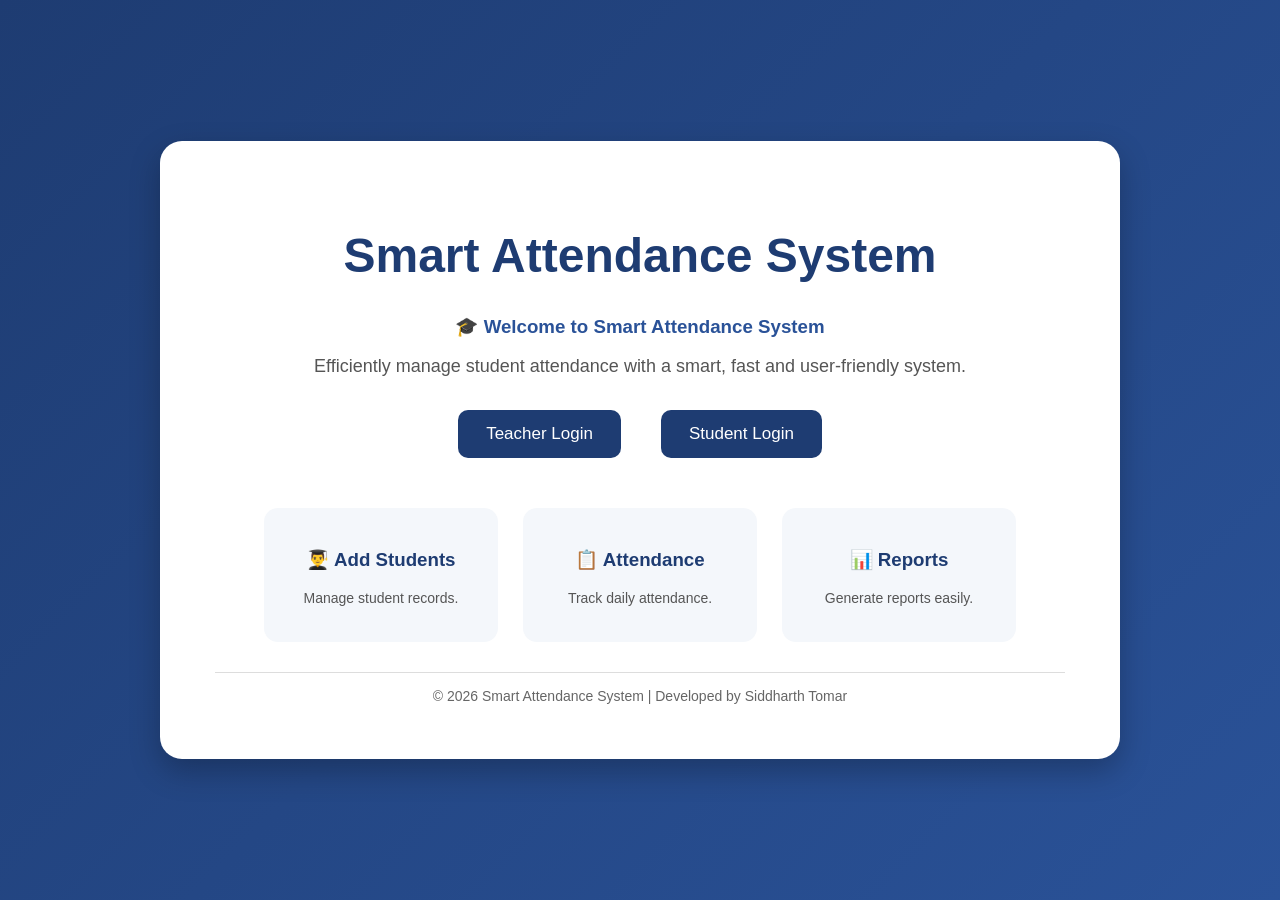
<file: index.html>
<!DOCTYPE html>
<html>
<head>
    <title>Smart Attendance System</title>
    <link rel="stylesheet" href="./CSS/style1.css">
</head>
<body>

<div class="hero">

    <div class="content">

        <h1>Smart Attendance System</h1>
        <h3>🎓 Welcome to Smart Attendance System</h3>

        <p>
            Efficiently manage student attendance with a smart,
            fast and user-friendly system.
        </p>

<div class="buttons">
    <a href="HTML/teacherLogin.html">
        <button>Teacher Login</button>
    </a>

    <a href="HTML/studentLogin.html">
        <button>Student Login</button>
    </a>
</div>
        <div class="features">
            <div class="card">
                <h3>👨‍🎓 Add Students</h3>
                <p>Manage student records.</p>
            </div>

            <div class="card">
                <h3>📋 Attendance</h3>
                <p>Track daily attendance.</p>
            </div>

            <div class="card">
                <h3>📊 Reports</h3>
                <p>Generate reports easily.</p>
            </div>
        </div>
 <div class="footer">
            © 2026 Smart Attendance System | Developed by Siddharth Tomar
        </div>
    </div>

</div>

</body>
</html>
</file>
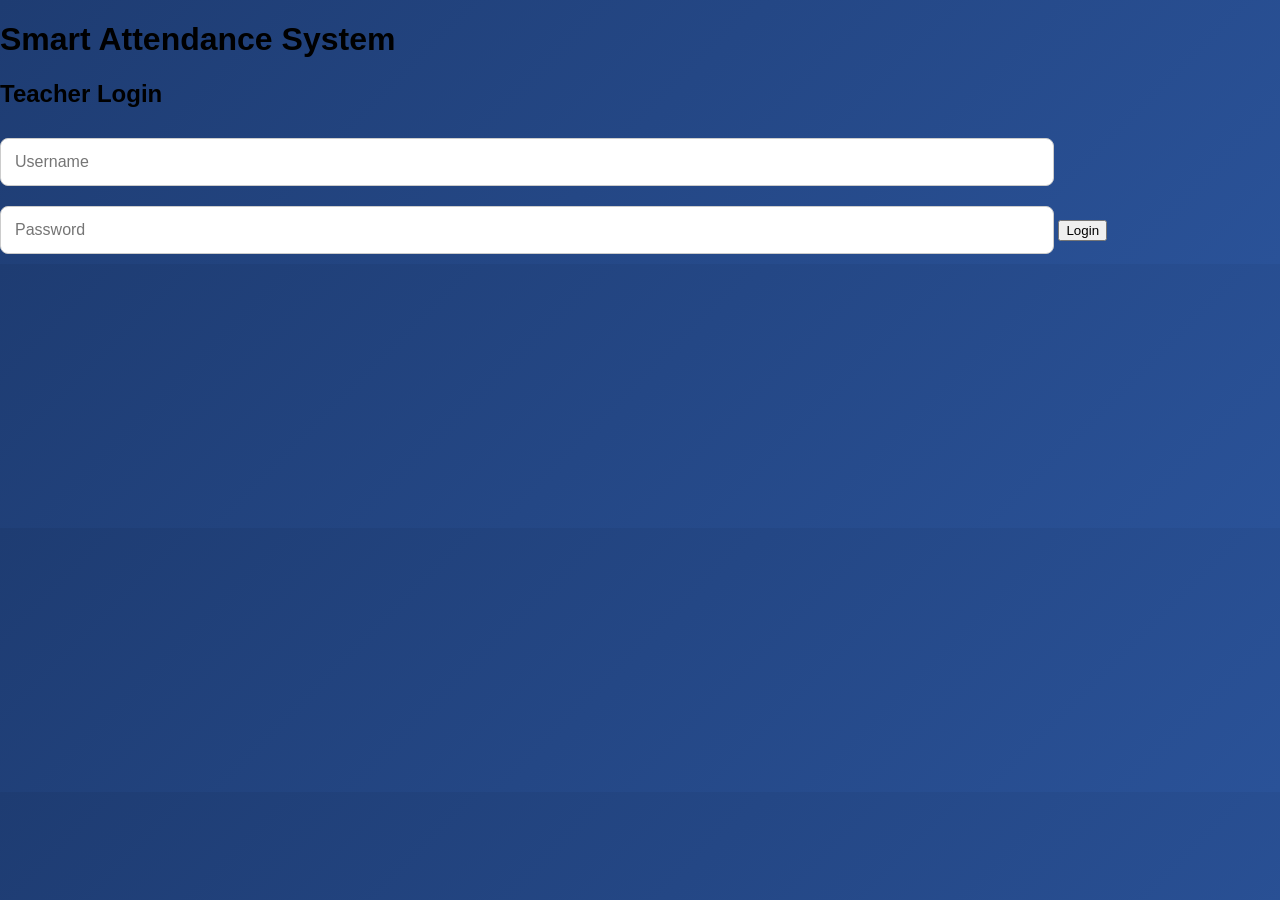
<file: HTML/index.html>
<!DOCTYPE html>
<html>

<head>
    <title>Smart Attendance System</title>
    <link rel="stylesheet" href="../CSS/style1.css">
</head>

<body>

    <div class="login-container">

        <h1>Smart Attendance System</h1>
        <h2>Teacher Login</h2>

        <form id="loginForm">

            <input type="text" id="username" placeholder="Username" required>

            <input type="password" id="password" placeholder="Password" required>

            <button type="submit">Login</button>

        </form>

    </div>

    <script src="../JS/login1.js"></script>

</body>

</html>
</file>
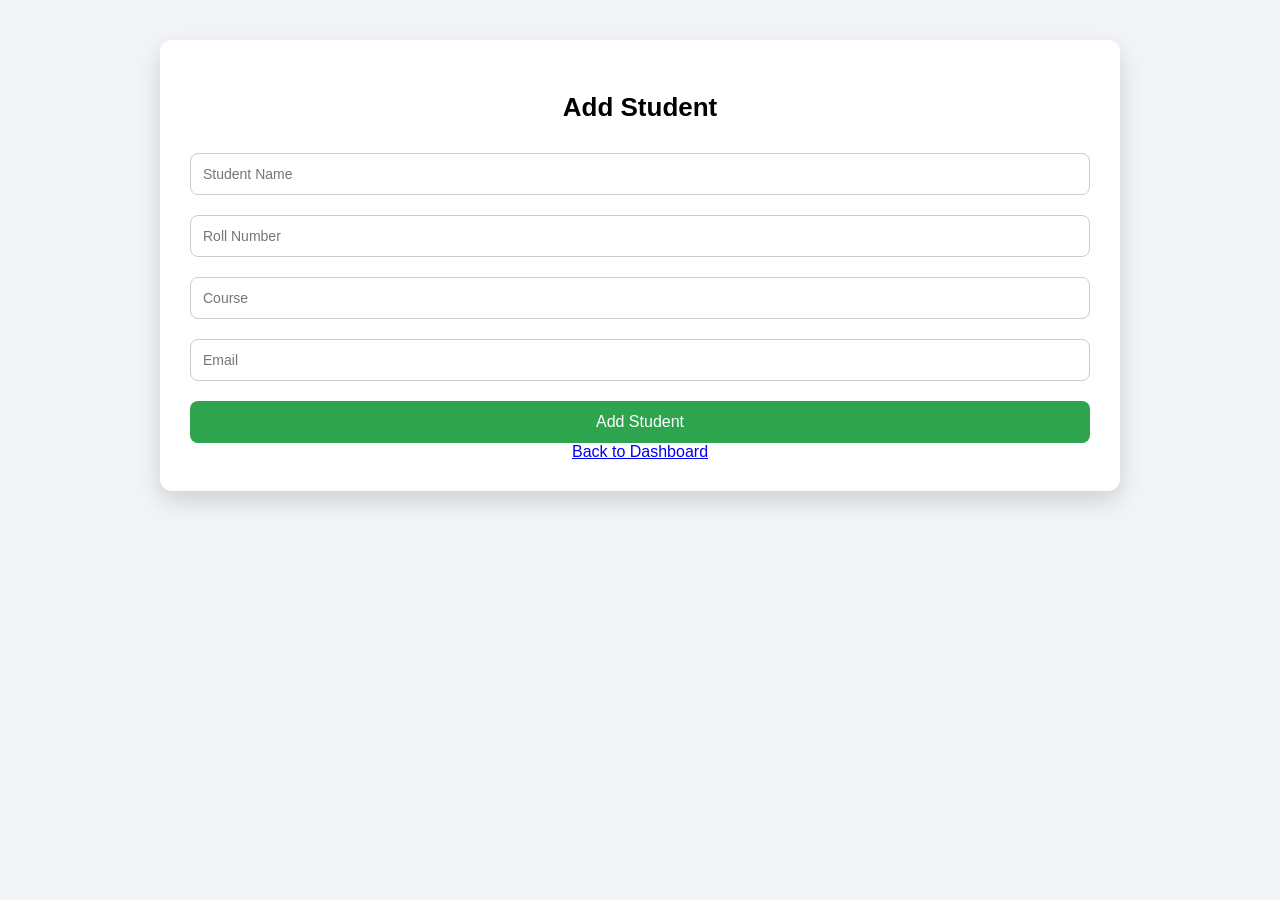
<file: HTML/addStudent.html>
<!DOCTYPE html>
<html lang="en">

<head>
    <meta charset="UTF-8">
    <meta name="viewport" content="width=device-width, initial-scale=1.0">
    <title>Add Student</title>

    <link rel="stylesheet" href="../CSS/style3.css">

</head>

<body>

    <div class="login-box">

        <h2>Add Student</h2>

        <form id="studentForm">

            <input type="text" placeholder="Student Name" required>

            <input type="text" id="roll" placeholder="Roll Number" required>

            <input type="text" placeholder="Course" required>

            <input type="email" placeholder="Email" required>

            <button type="submit">Add Student</button>

        </form>

        <a href="dashboard.html" class="back-btn">
            Back to Dashboard
        </a>

    </div>

    <script src="../JS/addStudent.js"></script>

</body>

</html>
</file>
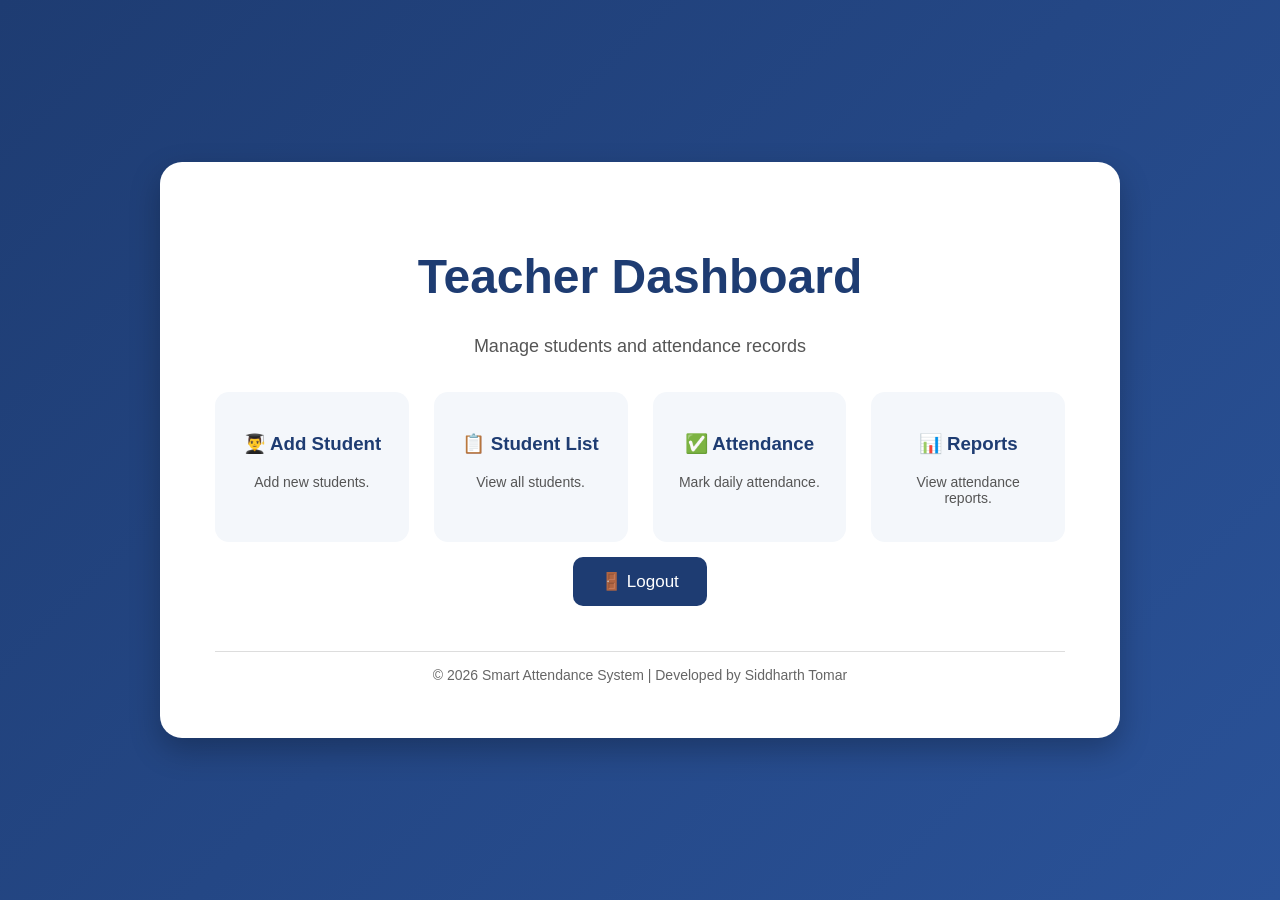
<file: HTML/dashboard.html>
<!DOCTYPE html>
<html>
<head>
    <title>Teacher Dashboard</title>
    <link rel="stylesheet" href="../CSS/style1.css">
</head>
<body>

<div class="hero">

    <div class="content">

        <h1>Teacher Dashboard</h1>

        <p>Manage students and attendance records</p>

        <div class="features">

            <div class="card">
                <a href="addStudent.html">
                    <h3>👨‍🎓 Add Student</h3>
                    <p>Add new students.</p>
                </a>
            </div>

            <div class="card">
                <a href="studentList.html">
                    <h3>📋 Student List</h3>
                    <p>View all students.</p>
                </a>
            </div>

            <div class="card">
                <a href="markAttendance.html">
                    <h3>✅ Attendance</h3>
                    <p>Mark daily attendance.</p>
                </a>
            </div>

            <div class="card">
                <a href="report.html">
                    <h3>📊 Reports</h3>
                    <p>View attendance reports.</p>
                </a>
            </div>

        </div>

        <div class="buttons">

            <a href="../index.html">
                <button>🚪 Logout</button>
            </a>

        </div>

        <div class="footer">
            © 2026 Smart Attendance System | Developed by Siddharth Tomar
        </div>

    </div>

</div>

</body>
</html>
</file>
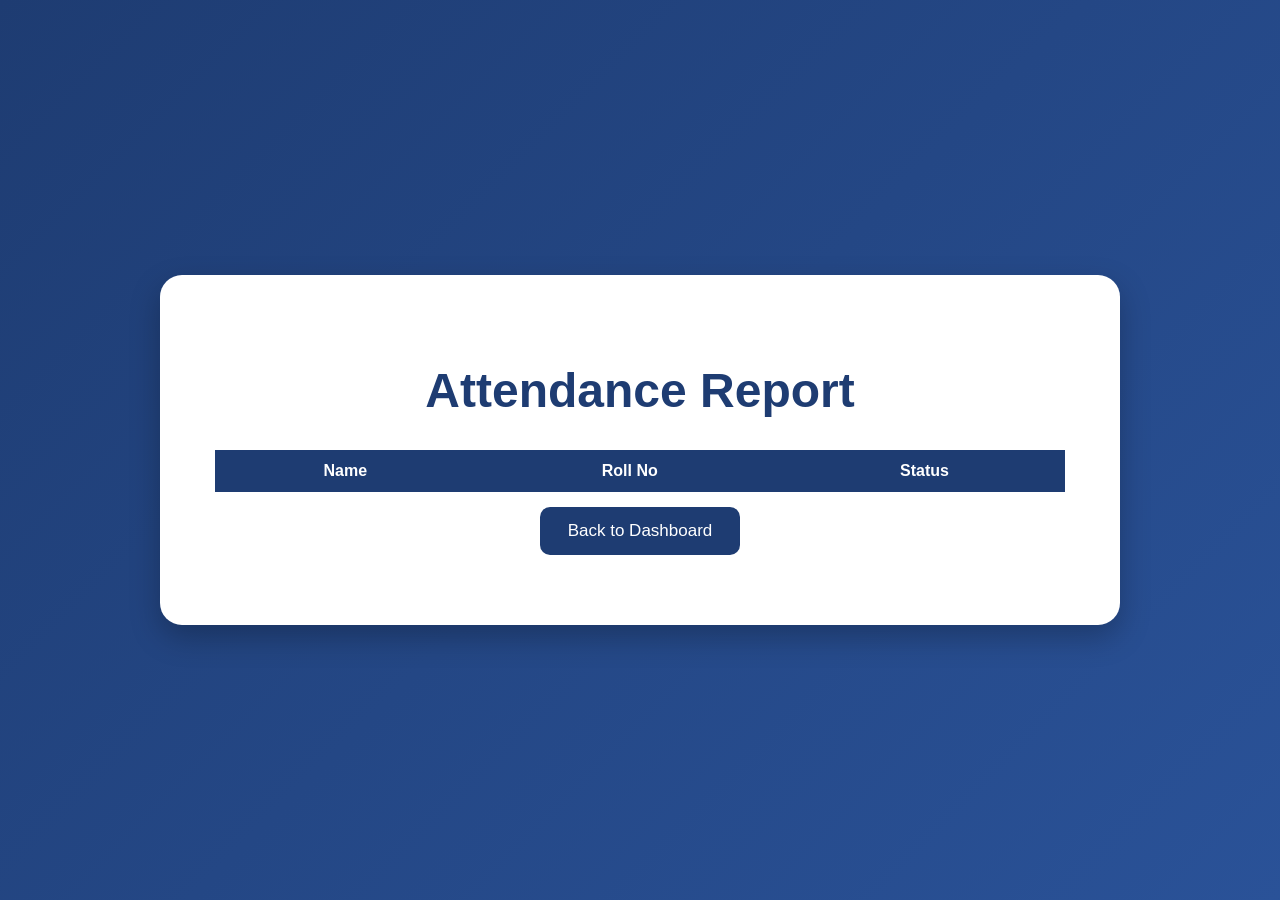
<file: HTML/report.html>
<!DOCTYPE html>
<html>
<head>
    <title>Attendance Report</title>
    <link rel="stylesheet" href="../CSS/style1.css">
</head>
<body>

<div class="hero">
    <div class="content">

        <h1>Attendance Report</h1>

        <table id="reportTable">
            <tr>
                <th>Name</th>
                <th>Roll No</th>
                <th>Status</th>
            </tr>
        </table>

        <div class="buttons">
            <a href="dashboard.html">
                <button>Back to Dashboard</button>
            </a>
        </div>

    </div>
</div>

<script src="../JS/report.js"></script>

</body>
</html>
</file>
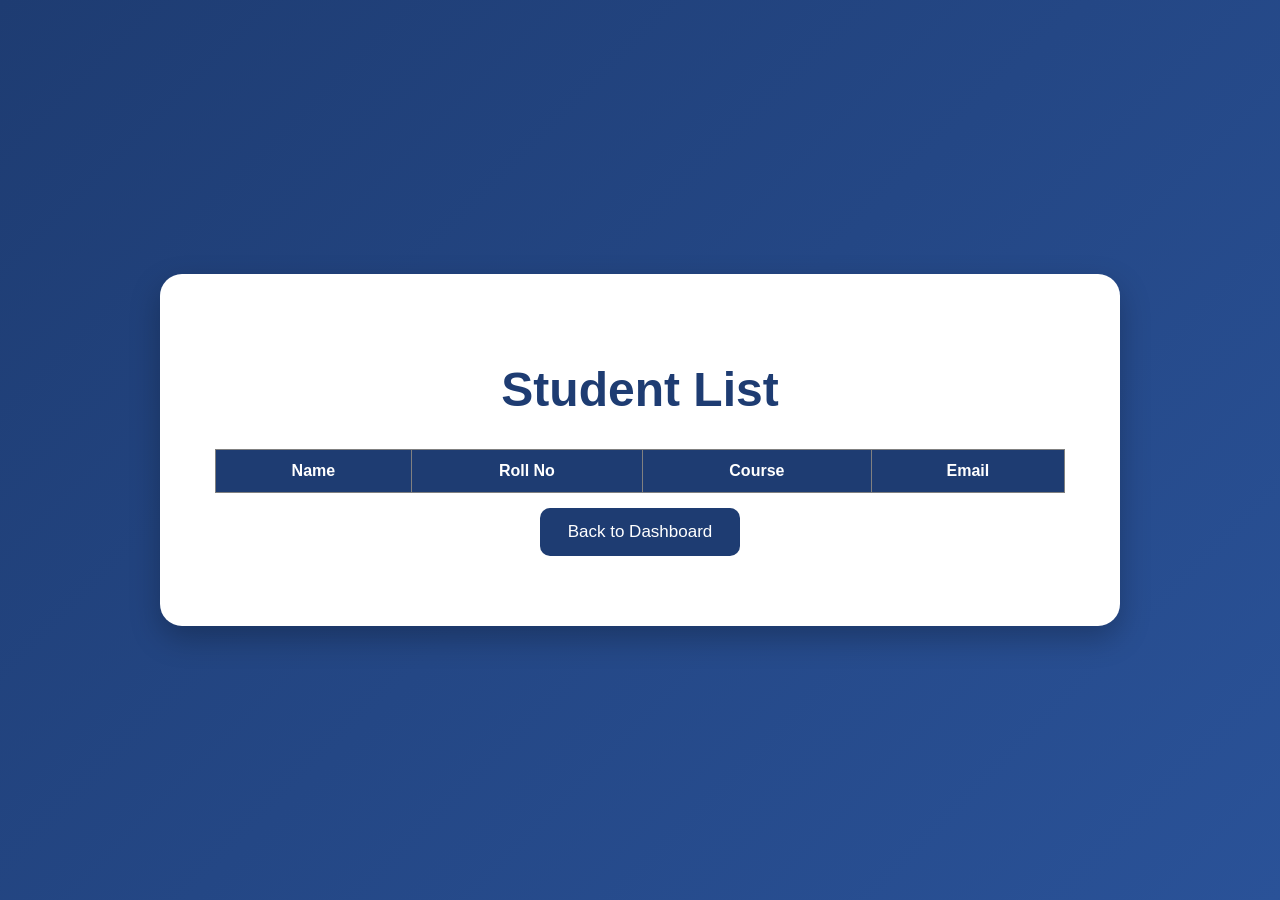
<file: HTML/studentList.html>
<!DOCTYPE html>
<html>
<head>
    <title>Student List</title>
    <link rel="stylesheet" href="../CSS/style1.css">
</head>
<body>

<div class="hero">

    <div class="content">

        <h1>Student List</h1>

        <table border="1" width="100%" id="studentTable">

            <tr>
                <th>Name</th>
                <th>Roll No</th>
                <th>Course</th>
                <th>Email</th>
            </tr>

        </table>

        <div class="buttons">
            <a href="dashboard.html">
                <button>Back to Dashboard</button>
            </a>
        </div>

    </div>

</div>

<script src="../JS/studentList.js"></script>

</body>
</html>
</file>
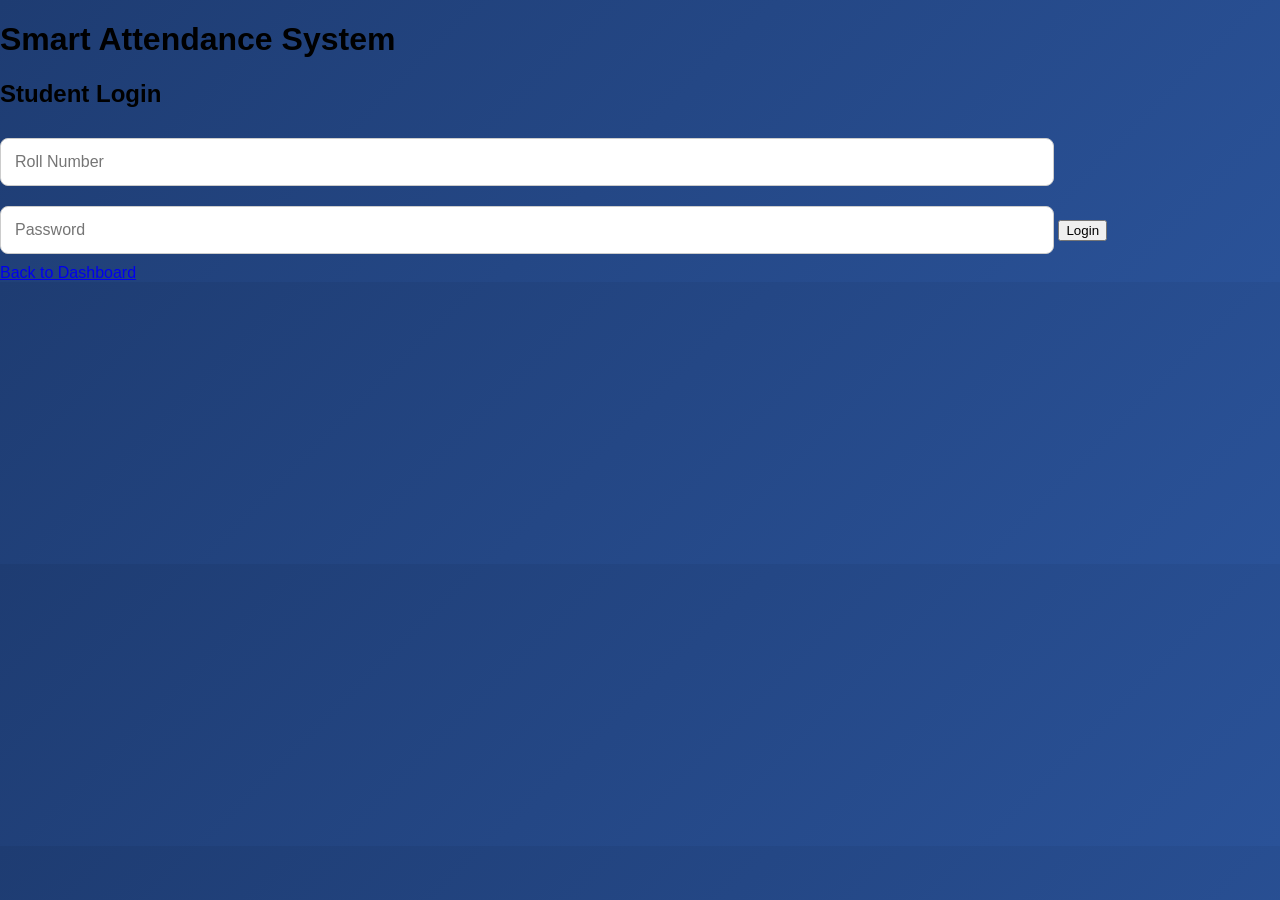
<file: HTML/studentLogin.html>
<!DOCTYPE html>
<html lang="en">

<head>

    <title>Student Login</title>

    <link rel="stylesheet" href="../CSS/style1.css">

</head>

<body>

    <div class="login-container">

        <h1>Smart Attendance System</h1>

        <h2>Student Login</h2>

        <form onsubmit="return studentLogin()">

            <input type="text"
                   id="studentRoll"
                   placeholder="Roll Number"
                   required>

            <input type="password"
                   id="studentPassword"
                   placeholder="Password"
                   required>

            <button type="submit">
                Login
            </button>

        </form>

        <a href="dashboard.html" class="back-btn">
            Back to Dashboard
        </a>

    </div>

    <script src="../JS/studentLogin.js"></script>

</body>

</html>
</file>
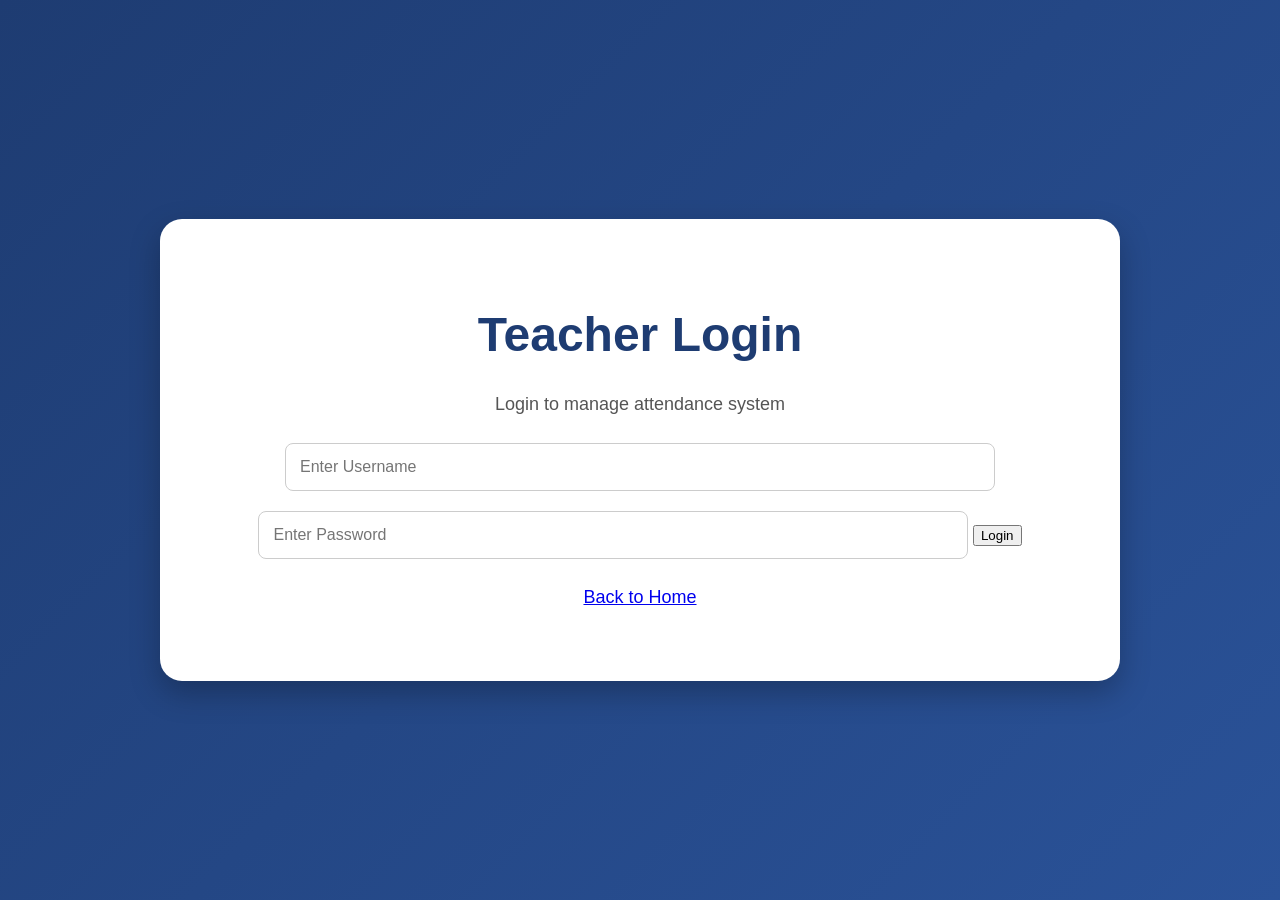
<file: HTML/teacherLogin.html>
<!DOCTYPE html>
<html>
<head>
    <title>Teacher Login</title>
    <link rel="stylesheet" href="../CSS/style1.css">
</head>
<body>

<div class="hero">
    <div class="content">

        <h1>Teacher Login</h1>
        <p>Login to manage attendance system</p>

        <form id="teacherLoginForm">
            <input type="text" id="username" placeholder="Enter Username" required>
            <input type="password" id="password" placeholder="Enter Password" required>

            <button type="submit">Login</button>
        </form>

        <p>
            <a href="../index.html">Back to Home</a>
        </p>

    </div>
</div>

<script src="../JS/login1.js"></script>

</body>
</html>
</file>
<file: CSS/style1.css>
body{
    margin:0;
    font-family:Arial, sans-serif;
    background:linear-gradient(135deg,#1e3c72,#2a5298);
}

.hero{
    min-height:100vh;
    display:flex;
    justify-content:center;
    align-items:center;
}

.content{
    background:white;
    width:850px;
    padding:55px;
    border-radius:22px;
    text-align:center;
    box-shadow:0 12px 30px rgba(0,0,0,0.25);
}

.content h1{
    color:#1e3c72;
    font-size:48px;
}

.content h3{
    color:#2a5298;
}

.content p{
    color:#555;
    font-size:18px;
}

.buttons button{
    background:#1e3c72;
    color:white;
    border:none;
    padding:14px 28px;
    margin:15px 10px;
    border-radius:10px;
    font-size:17px;
    cursor:pointer;
    transition:0.3s;
}

.buttons button:hover{
    background:#2a5298;
    transform:translateY(-3px);
}
.buttons{
    display:flex;
    justify-content:center;
    align-items:center;
    gap:20px;
}

.features{
    display:flex;
    justify-content:center;
    gap:25px;
    margin-top:35px;
}

.card{
    background:#f4f7fb;
    width:190px;
    padding:22px;
    border-radius:14px;
    transition:0.3s;
}

.card:hover{
    transform:translateY(-8px);
    box-shadow:0 8px 20px rgba(0,0,0,0.15);
}

.card h3{
    color:#1e3c72;
}

.card p{
    font-size:14px;
}

.footer{
    margin-top:30px;
    padding-top:15px;
    border-top:1px solid #ddd;
    color:#666;
    font-size:14px;
}
input{
    width:80%;
    padding:14px;
    margin:10px;
    border:1px solid #ccc;
    border-radius:8px;
    font-size:16px;
}

.card a{
    text-decoration:none;
}

.card{
    cursor:pointer;
    transition:0.3s;
}

.card:hover{
    transform:translateY(-8px);
    box-shadow:0 8px 20px rgba(0,0,0,0.15);
}
input{
    width:80%;
    padding:14px;
    margin:10px 0;
    border:1px solid #ccc;
    border-radius:8px;
    font-size:16px;
}
table{
    width:100%;
    border-collapse:collapse;
    margin-top:20px;
}

th{
    background:#1e3c72;
    color:white;
    padding:12px;
}

td{
    padding:10px;
    border:1px solid #ddd;
}
</file>
<file: CSS/style3.css>
body{
font-family: Arial, sans-serif;
background:#f2f4f7;
display:flex;
justify-content:center;
align-items:flex-start;
padding:40px 0;
margin:0;
}

/* Box */

.login-box{
background:white;
padding:30px;
width:900px;
max-width:95%;
border-radius:12px;
box-shadow:0 10px 25px rgba(0,0,0,0.15);
text-align:center;
}

/* Heading */

h2{
margin-bottom:20px;
font-size:26px;
}

h3{
margin-top:25px;
font-size:20px;
}

/* Input fields */

input{
width:100%;
padding:12px;
margin:10px 0;
border:1px solid #ccc;
border-radius:8px;
font-size:14px;
outline:none;
box-sizing:border-box;
}

input:focus{
border-color:#2ea44f;
box-shadow:0 0 5px rgba(46,164,79,0.3);
}

/* Form button */

form button{
width:100%;
padding:12px;
background:#2ea44f;
color:white;
border:none;
border-radius:8px;
font-size:16px;
cursor:pointer;
margin-top:10px;
transition:0.3s;
}

form button:hover{
background:#24913f;
}

/* Table */

table{
width:100%;
border-collapse:collapse;
margin-top:15px;
font-size:14px;
overflow-x:auto;
}

th{
background:#2ea44f;
color:white;
}

th, td{
padding:10px;
text-align:center;
border:1px solid #ddd;
}

tr:nth-child(even){
background:#f2f2f2;
}

tr:hover{
background:#eaf7ee;
}

/* Table text fix */

td{
white-space:normal;
word-break:break-word;
}

/* Delete button */

.delete-btn{
background:#e74c3c;
color:white;
width:auto;
padding:6px 10px;
border:none;
border-radius:5px;
cursor:pointer;
margin:2px;
}

.delete-btn:hover{
background:#c0392b;
}

/* QR button */

.qr-btn{
background:#007bff;
color:white;
width:auto;
padding:6px 10px;
border:none;
border-radius:5px;
cursor:pointer;
margin:2px;
}

.qr-btn:hover{
background:#0056b3;
}

/* QR code box */

#qrcode{
margin-top:25px;
display:flex;
justify-content:center;
}
</file>
